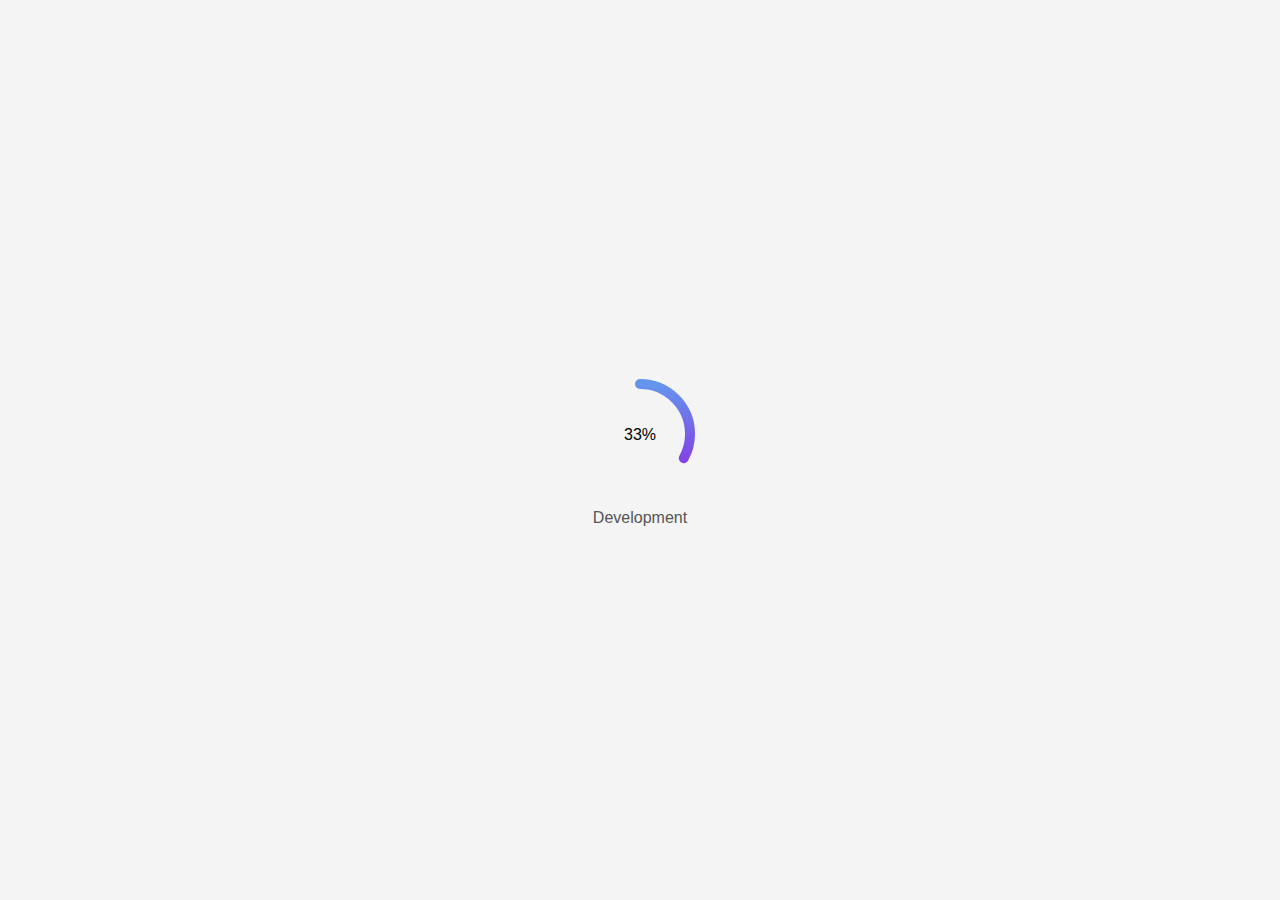
<file: sierra/practice.html>
<!DOCTYPE html>
<html lang="en">

<head>
    <meta charset="UTF-8">
    <meta name="viewport" content="width=device-width, initial-scale=1.0">
    <title>Dynamic Circular Progress Bar</title>
    <style>
        body {
            display: flex;
            justify-content: center;
            align-items: center;
            height: 100vh;
            margin: 0;
            background-color: #f4f4f4;
            font-family: Arial, sans-serif;
        }

        /* Progress Circle Container */
        .progress-circle {
            display: flex;
            flex-direction: column;
            align-items: center;
            position: relative;
        }

        /* SVG Circle */
        .progress-circle-svg {
            transform: rotate(-90deg);
            /* Rotate to start the progress from the top */
        }

        /* Percentage Inside Circle */
        .percentage {
            font-size: 1rem;
            font-weight: 200;
            color: #000;
            position: absolute;
            top: 40%;
            left: 50%;
            transform: translate(-50%, -50%);
        }

        /* Label Below the Circle */
        .label {
            margin-top: 15px;
            font-size: 1rem;
            color: #555;
        }

        .circle-background {
            fill: none;
            stroke: #e6e6e6;
            stroke-width: 10;
        }

        .circle-progress {
            fill: none;
            stroke: url(#gradient);
            /* Apply gradient */
            stroke-width: 10;
            stroke-linecap: round;
            stroke-dasharray: 340, 540;
            /* Initially 0% progress */
            transition: stroke-dasharray 0.3s;
        }
    </style>
</head>

<body>
    <div class="progress-circle">
        <svg class="progress-circle-svg" width="120" height="120" viewBox="0 0 120 120">
            <!-- Gradient Definition -->
            <defs>
                <linearGradient id="gradient" x1="0%" y1="0%" x2="100%" y2="0%">
                    <stop offset="0%" style="stop-color: #8a2be2; stop-opacity: 1" />
                    <stop offset="100%" style="stop-color: #6495ed; stop-opacity: 1" />
                </linearGradient>
            </defs>
            <!-- <circle class="circle-background" cx="60" cy="60" r="50"/> -->
            <circle class="circle-progress" cx="60" cy="60" r="50" />
        </svg>
        <span class="percentage" id="percentage">0%</span>
        <div class="label">Development</div>
    </div>

    <script>
        document.addEventListener("DOMContentLoaded", () => {
            const percentageElement = document.getElementById("percentage");
            const circleProgress = document.querySelector(".circle-progress");
            const targetPercentage = 78; // Target percentage
            let currentPercentage = 0;

            // Animate the circle and percentage
            const interval = setInterval(() => {
                if (currentPercentage < targetPercentage) {
                    currentPercentage++;
                    percentageElement.textContent = `${currentPercentage}%`;

                    // Update the stroke-dasharray to match the current percentage
                    const strokeLength = 2 * Math.PI * 50; // Circumference of the circle
                    const dashOffset = strokeLength - (strokeLength * currentPercentage) / 100;
                    circleProgress.style.strokeDasharray = `${strokeLength}, ${strokeLength}`;
                    circleProgress.style.strokeDashoffset = dashOffset;
                } else {
                    clearInterval(interval);
                }
            }, 20); // Adjust speed (10ms per increment)
        });
    </script>
</body>

</html>
</file>
